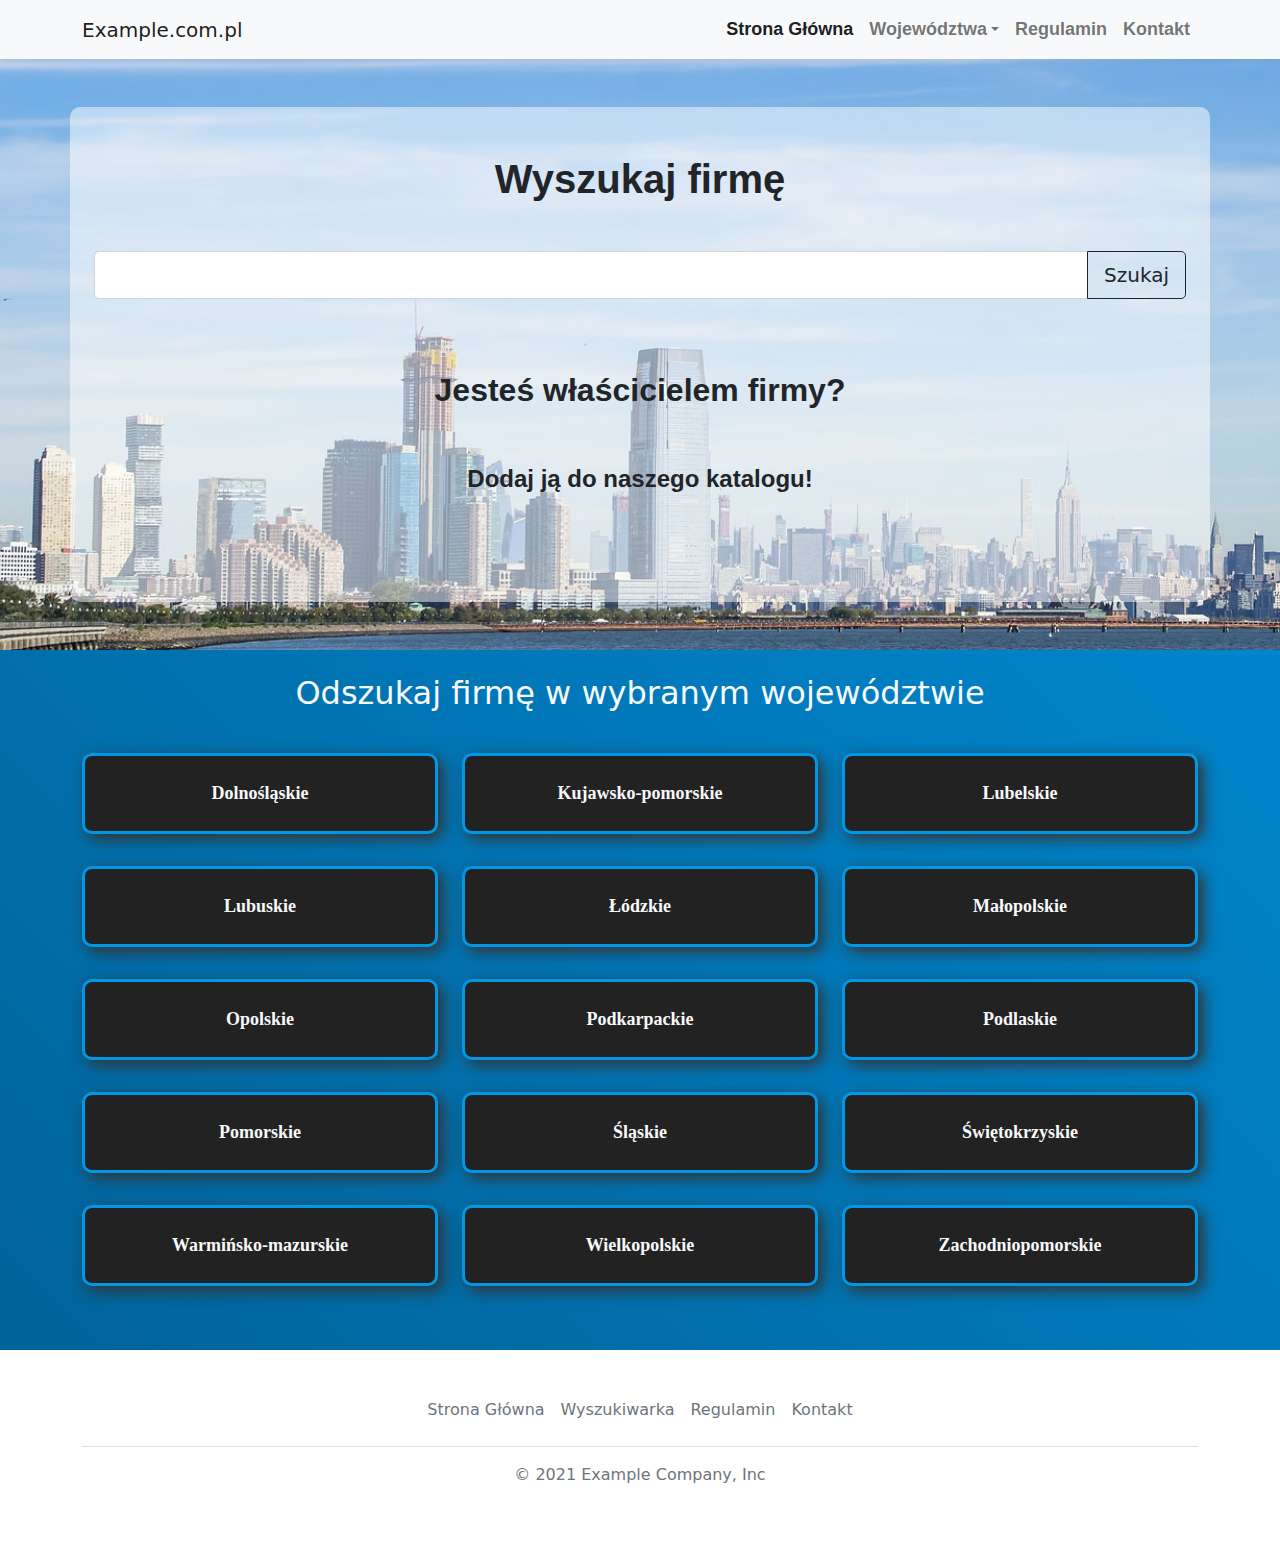
<file: index.html>
<!doctype html>
<html>
  <head>
    <meta charset="utf-8">
	<link rel="stylesheet" href="style.css">
    <title>Example.com.pl - Wyszukiwarka firm</title>
	
    <meta name="viewport" content="width=device-width, initial-scale=1">
    <meta name="description" content="">
    <link rel="canonical" href="https://getbootstrap.com/docs/5.1/examples/navbars/">
    <!-- Bootstrap core CSS -->
<link href="bootstrap.min.css" rel="stylesheet">
    <style>
      .bd-placeholder-img {
        font-size: 1.125rem;
        text-anchor: middle;
        -webkit-user-select: none;
        -moz-user-select: none;
        user-select: none;
      }
      @media (min-width: 768px) {
        .bd-placeholder-img-lg {
          font-size: 3.5rem;
        }
      }
    </style>
	
  </head>
  <body>
  
  <nav class="navbar navbar-expand-lg navbar-light bg-light shadow-sm">
    <div class="container-xl">
      <a class="navbar-brand" href="#">Example.com.pl</a>
      <button class="navbar-toggler" type="button" data-bs-toggle="collapse" data-bs-target="#navbarsExample07XL" aria-controls="navbarsExample07XL" aria-expanded="false" aria-label="Toggle navigation">
        <span class="navbar-toggler-icon"></span>
      </button>

      <div class="collapse navbar-collapse" id="navbarsExample07XL">
        <ul class="navbar-nav ms-auto mb-2 mb-lg-0">
          <li class="nav-item">
            <a class="nav-link active" aria-current="page" href="#"><font class="my_font">Strona Główna</font></a>
          </li>
		  
          <li class="nav-item dropdown">
            <a class="nav-link dropdown-toggle" href="#" id="dropdown07XL" data-bs-toggle="dropdown" aria-expanded="false"><font class="my_font">Województwa</font></a>
            <ul class="dropdown-menu" aria-labelledby="dropdown07XL">
              <li><a class="dropdown-item" href="wojewodztwo.html"><font class="my_font">Dolnoślaskie</font></a></li>
              <li><a class="dropdown-item" href="wojewodztwo.html"><font class="my_font">Kujawsko-pomorskie</font></a></li>
              <li><a class="dropdown-item" href="wojewodztwo.html"><font class="my_font">Lubelskie</font></a></li>
              <li><a class="dropdown-item" href="wojewodztwo.html"><font class="my_font">Lubuskie</font></a></li>
              <li><a class="dropdown-item" href="wojewodztwo.html"><font class="my_font">Łódzkie</font></a></li>
              <li><a class="dropdown-item" href="wojewodztwo.html"><font class="my_font">Małopolskie</font></a></li>
              <li><a class="dropdown-item" href="wojewodztwo.html"><font class="my_font">Opolskie</font></a></li>
              <li><a class="dropdown-item" href="wojewodztwo.html"><font class="my_font">Podkarpackie</font></a></li>
              <li><a class="dropdown-item" href="wojewodztwo.html"><font class="my_font">Podlaskie</font></a></li>
              <li><a class="dropdown-item" href="wojewodztwo.html"><font class="my_font">Pomorskie</font></a></li>
              <li><a class="dropdown-item" href="wojewodztwo.html"><font class="my_font">Śląskie</font></a></li>
              <li><a class="dropdown-item" href="wojewodztwo.html"><font class="my_font">Świętokrzyskie</font></a></li>
              <li><a class="dropdown-item" href="wojewodztwo.html"><font class="my_font">Warmińsko-mazurskie</font></a></li>
              <li><a class="dropdown-item" href="wojewodztwo.html"><font class="my_font">Wielkopolskie</font></a></li>
              <li><a class="dropdown-item" href="wojewodztwo.html"><font class="my_font">Zachodniopomorskie</font></a></li>
            </ul>
          </li>
          <li class="nav-item">
            <a class="nav-link " href="rules.html"><font class="my_font">Regulamin</font></a>
          </li>
          <li class="nav-item">
            <a class="nav-link " href="contact.html"><font class="my_font">Kontakt</font></a>
          </li>
        </ul>
      </div>
    </div>
  </nav>
  

<div class="container-fluid" id="divSearch">

	<div class="row">

    <div class="bg-image px-5 pt-5 background_image">

	    <div id="search_div" class="container-xl mb-5 search text-dark">
		    

		    <h1 class="fs-1 pt-5 text-center my_font">Wyszukaj firmę</h1>

			    <div class="input-group input-group-lg my-5">
				    <input type="text" class="form-control">
				    <button class="btn btn-outline-dark" type="button" id="search_button">Szukaj</button>
		    	</div>
		    <h2 class="fs-2 pt-4 text-center my_font">Jesteś właścicielem firmy?</h2>
		    <h2 class="fs-4 pt-5 text-center my_font">Dodaj ją do naszego katalogu!</h2>
	    </div>
    </div>
  </div>
</div>


<div class="container-fluid main_bg">
<div class="container" id="Wojewodztwa">
    <div class="row">
		  <div class="col-lg-12">
			  <div class="text-center my-4">
				  <h2 class="text-light">Odszukaj firmę w wybranym województwie</h2>
			  </div>
		  </div>
	  </div>
	
	<div class="row pb-5">
	    <div class="col-md-4 my-3 text-center">
			<a class="wave-btn" href="wojewodztwo.html" data-title="dolnośląskie"><font class="text-light">Dolnośląskie</font></a>
		</div>
	    <div class="col-md-4 my-3 text-center">
			<a class="wave-btn" href="wojewodztwo.html" data-title="dolnośląskie"><font class="text-light">Kujawsko-pomorskie</font></a>
		</div>
	    <div class="col-md-4 my-3 text-center">
			<a class="wave-btn" href="wojewodztwo.html" data-title="dolnośląskie"><font class="text-light">Lubelskie</font></a>
		</div>
	    <div class="col-md-4 my-3 text-center">
			<a class="wave-btn" href="wojewodztwo.html" data-title="dolnośląskie"><font class="text-light">Lubuskie</font></a>
		</div>
	    <div class="col-md-4 my-3 text-center">
			<a class="wave-btn" href="wojewodztwo.html" data-title="dolnośląskie"><font class="text-light">Łódzkie</font></a>
		</div>
	    <div class="col-md-4 my-3 text-center">
			<a class="wave-btn" href="wojewodztwo.html" data-title="dolnośląskie"><font class="text-light">Małopolskie</font></a>
		</div>
	    <div class="col-md-4 my-3 text-center">
			<a class="wave-btn" href="wojewodztwo.html" data-title="dolnośląskie"><font class="text-light">Opolskie</font></a>
		</div>
	    <div class="col-md-4 my-3 text-center">
			<a class="wave-btn" href="wojewodztwo.html" data-title="dolnośląskie"><font class="text-light">Podkarpackie</font></a>
		</div>
	    <div class="col-md-4 my-3 text-center">
			<a class="wave-btn" href="wojewodztwo.html" data-title="dolnośląskie"><font class="text-light">Podlaskie</font></a>
		</div>
	    <div class="col-md-4 my-3 text-center">
			<a class="wave-btn" href="wojewodztwo.html" data-title="dolnośląskie"><font class="text-light">Pomorskie</font></a>
		</div>
	    <div class="col-md-4 my-3 text-center">
			<a class="wave-btn" href="wojewodztwo.html" data-title="dolnośląskie"><font class="text-light">Śląskie</font></a>
		</div>
	    <div class="col-md-4 my-3 text-center">
			<a class="wave-btn" href="wojewodztwo.html" data-title="dolnośląskie"><font class="text-light">Świętokrzyskie</font></a>
		</div>
	    <div class="col-md-4 my-3 text-center">
			<a class="wave-btn" href="wojewodztwo.html" data-title="dolnośląskie"><font class="text-light">Warmińsko-mazurskie</font></a>
		</div>
	    <div class="col-md-4 my-3 text-center">
			<a class="wave-btn" href="wojewodztwo.html" data-title="dolnośląskie"><font class="text-light">Wielkopolskie</font></a>
		</div>
	    <div class="col-md-4 my-3 text-center">
			<a class="wave-btn" href="wojewodztwo.html" data-title="dolnośląskie"><font class="text-light">Zachodniopomorskie</font></a>
		</div>
	</div>
</div>
</div>
	
	
<div class="container">
  <footer class="py-3 my-4">
    <ul class="nav justify-content-center border-bottom pb-3 mb-3">
      <li class="nav-item"><a href="index.html" class="nav-link px-2 text-muted">Strona Główna</a></li>
      <li class="nav-item"><a href="#divSearch" class="nav-link px-2 text-muted">Wyszukiwarka</a></li>
      <li class="nav-item"><a href="rules.html" class="nav-link px-2 text-muted">Regulamin</a></li>
      <li class="nav-item"><a href="contact.html" class="nav-link px-2 text-muted">Kontakt</a></li>
    </ul>
    <p class="text-center text-muted">&copy; 2021 Example Company, Inc</p>
  </footer>
</div>

    <script src="bootstrap.bundle.min.js"></script>
  </body>
</html>
</file>
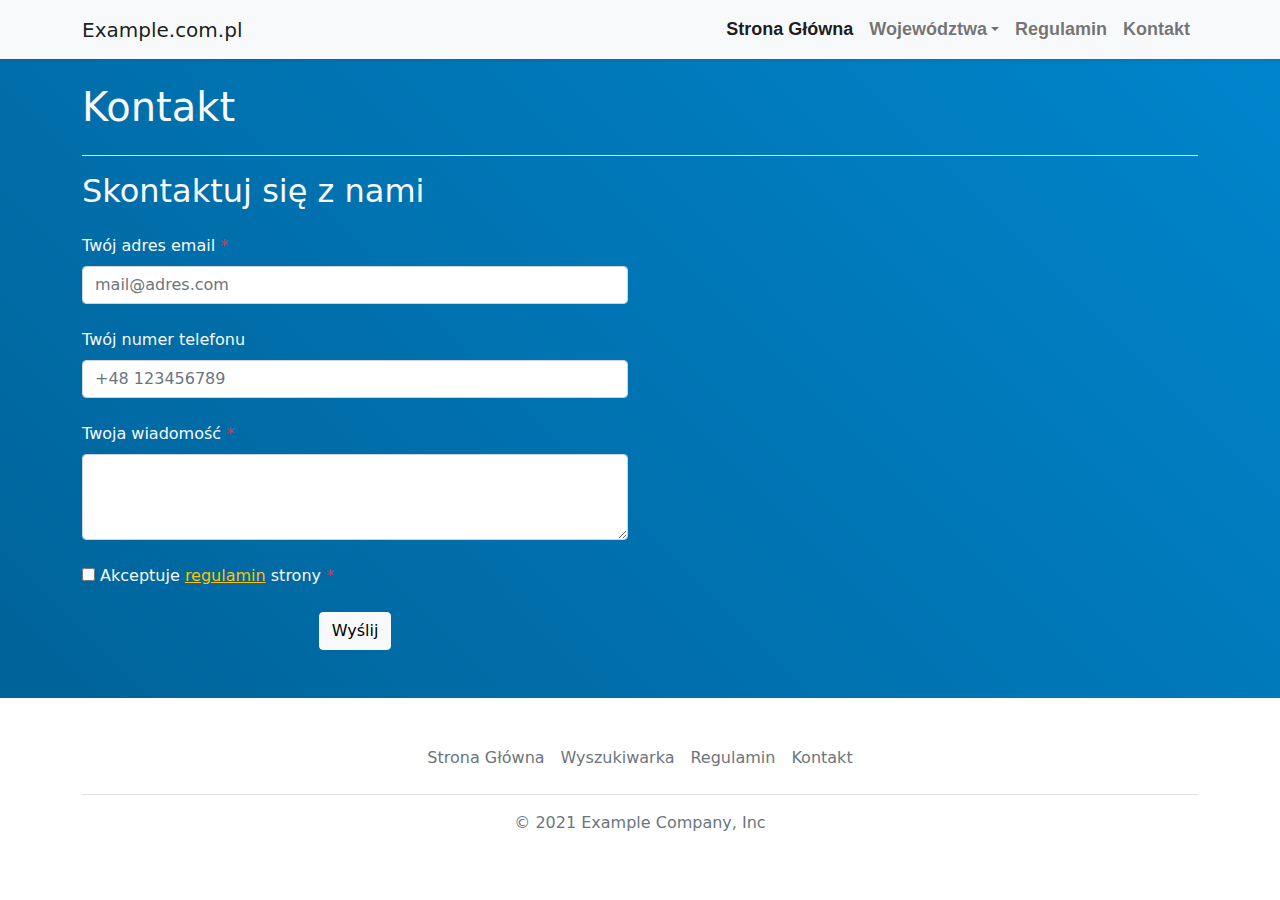
<file: contact.html>
<!doctype html>
<html>
  <head>
    <meta charset="utf-8">
	<link rel="stylesheet" href="style.css">
    <title>Example.com.pl - Kontakt z nami</title>
	
    <meta name="viewport" content="width=device-width, initial-scale=1">
    <meta name="description" content="">
    <link rel="canonical" href="https://getbootstrap.com/docs/5.1/examples/navbars/">
    <!-- Bootstrap core CSS -->
<link href="bootstrap.min.css" rel="stylesheet">
    <style>
      .bd-placeholder-img {
        font-size: 1.125rem;
        text-anchor: middle;
        -webkit-user-select: none;
        -moz-user-select: none;
        user-select: none;
      }
      @media (min-width: 768px) {
        .bd-placeholder-img-lg {
          font-size: 3.5rem;
        }
      }
    </style>
	
  </head>
  <body>
  
  <nav class="navbar navbar-expand-lg navbar-light bg-light shadow-sm">
    <div class="container-xl">
      <a class="navbar-brand" href="index.html">Example.com.pl</a>
      <button class="navbar-toggler" type="button" data-bs-toggle="collapse" data-bs-target="#navbarsExample07XL" aria-controls="navbarsExample07XL" aria-expanded="false" aria-label="Toggle navigation">
        <span class="navbar-toggler-icon"></span>
      </button>

      <div class="collapse navbar-collapse" id="navbarsExample07XL">
        <ul class="navbar-nav ms-auto mb-2 mb-lg-0">
          <li class="nav-item">
            <a class="nav-link active" aria-current="page" href="index.html"><font class="my_font">Strona Główna</font></a>
          </li>
		  
          <li class="nav-item dropdown">
            <a class="nav-link dropdown-toggle" href="#" id="dropdown07XL" data-bs-toggle="dropdown" aria-expanded="false"><font class="my_font">Województwa</font></a>
            <ul class="dropdown-menu" aria-labelledby="dropdown07XL">
              <li><a class="dropdown-item" href="wojewodztwo.html"><font class="my_font">Dolnoślaskie</font></a></li>
              <li><a class="dropdown-item" href="wojewodztwo.html"><font class="my_font">Kujawsko-pomorskie</font></a></li>
              <li><a class="dropdown-item" href="wojewodztwo.html"><font class="my_font">Lubelskie</font></a></li>
              <li><a class="dropdown-item" href="wojewodztwo.html"><font class="my_font">Lubuskie</font></a></li>
              <li><a class="dropdown-item" href="wojewodztwo.html"><font class="my_font">Łódzkie</font></a></li>
              <li><a class="dropdown-item" href="wojewodztwo.html"><font class="my_font">Małopolskie</font></a></li>
              <li><a class="dropdown-item" href="wojewodztwo.html"><font class="my_font">Opolskie</font></a></li>
              <li><a class="dropdown-item" href="wojewodztwo.html"><font class="my_font">Podkarpackie</font></a></li>
              <li><a class="dropdown-item" href="wojewodztwo.html"><font class="my_font">Podlaskie</font></a></li>
              <li><a class="dropdown-item" href="wojewodztwo.html"><font class="my_font">Pomorskie</font></a></li>
              <li><a class="dropdown-item" href="wojewodztwo.html"><font class="my_font">Śląskie</font></a></li>
              <li><a class="dropdown-item" href="wojewodztwo.html"><font class="my_font">Świętokrzyskie</font></a></li>
              <li><a class="dropdown-item" href="wojewodztwo.html"><font class="my_font">Warmińsko-mazurskie</font></a></li>
              <li><a class="dropdown-item" href="wojewodztwo.html"><font class="my_font">Wielkopolskie</font></a></li>
              <li><a class="dropdown-item" href="wojewodztwo.html"><font class="my_font">Zachodniopomorskie</font></a></li>
            </ul>
          </li>
          <li class="nav-item">
            <a class="nav-link " href="rules.html"><font class="my_font">Regulamin</font></a>
          </li>
          <li class="nav-item">
            <a class="nav-link " href="contact.html"><font class="my_font">Kontakt</font></a>
          </li>
        </ul>
      </div>
    </div>
  </nav>

<div class="container-fluid main_bg pb-5">
  <div class="container" id="contact">
    <div class="row">
		  <div class="col-md-12">
			  <div class="text-left mt-4 border-bottom">
				  <h1 class="text-light mb-4" id="conTitle">Kontakt</h1>
			  </div>
			  <div class="text-left mt-3 mb-4">
				  <h2 class="text-light">Skontaktuj się z nami</h2>
			  </div>
		  </div>
	  </div>
	
    <div class="row">
      <div class="col-sm-12 col-md-12 col-lg-6">
	      <div class="">
          <form>
            <div class="form-group text-light mb-4">
              <label for="InputEmail" class="mb-2">Twój adres email <span class="text-danger">*</span></label>
              <input type="email" class="form-control" id="InputEmail" required="required" placeholder="mail@adres.com">
            </div>
            <div class="form-group text-light mb-4">
              <label for="InputEmail" class="mb-2">Twój numer telefonu</label>
              <input type="tel" class="form-control" id="exampleFormControlInput1" placeholder="+48 123456789">
            </div>
            <div class="form-group text-light">
              <label for="exampleFormControlTextarea1" class="mb-2">Twoja wiadomość <span class="text-danger">*</span></label>
              <textarea class="form-control mb-4" id="exampleFormControlTextarea1" rows="3" required="required"></textarea>
            </div>
              <div class="checkbox text-light">
                <label>
                  <input type="checkbox" id="InputRules" name="rules" value="1" required="required"> Akceptuje <a href="rules.html" class="text-warning" target="_blank">regulamin</a> strony <span class="text-danger">*</span>
                </label>
              </div>
            <div class="text-center mt-4">
              <button type="submit" class="btn btn-light">Wyślij</button>
            </div>
          </form>
        </div>
      </div>
    </div>

  </div>
</div>
	
	
<div class="container">
  <footer class="py-3 my-4">
    <ul class="nav justify-content-center border-bottom pb-3 mb-3">
      <li class="nav-item"><a href="index.html" class="nav-link px-2 text-muted">Strona Główna</a></li>
      <li class="nav-item"><a href="index.html#divSearch" class="nav-link px-2 text-muted">Wyszukiwarka</a></li>
      <li class="nav-item"><a href="rules.html" class="nav-link px-2 text-muted">Regulamin</a></li>
      <li class="nav-item"><a href="contact.html" class="nav-link px-2 text-muted">Kontakt</a></li>
    </ul>
    <p class="text-center text-muted">&copy; 2021 Example Company, Inc</p>
  </footer>
</div>

    <script src="bootstrap.bundle.min.js"></script>
  </body>
</html>
</file>
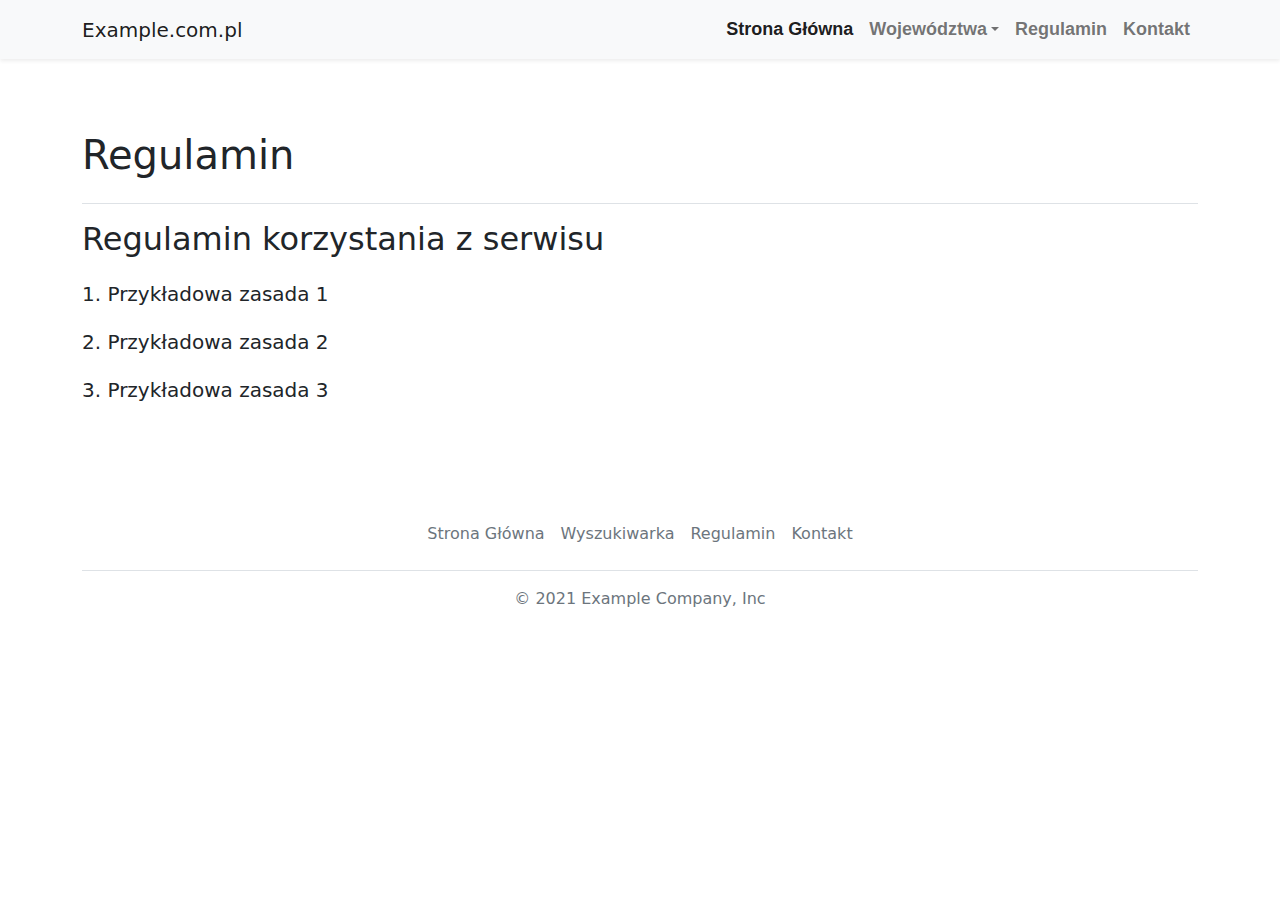
<file: rules.html>
<!doctype html>
<html>
  <head>
    <meta charset="utf-8">
	<link rel="stylesheet" href="style.css">
    <title>Example.com.pl - Regulamin</title>
	
    <meta name="viewport" content="width=device-width, initial-scale=1">
    <meta name="description" content="">
    <link rel="canonical" href="https://getbootstrap.com/docs/5.1/examples/navbars/">
    <!-- Bootstrap core CSS -->
<link href="bootstrap.min.css" rel="stylesheet">
    <style>
      .bd-placeholder-img {
        font-size: 1.125rem;
        text-anchor: middle;
        -webkit-user-select: none;
        -moz-user-select: none;
        user-select: none;
      }
      @media (min-width: 768px) {
        .bd-placeholder-img-lg {
          font-size: 3.5rem;
        }
      }
    </style>
	
  </head>
  <body>
  
  <nav class="navbar navbar-expand-lg navbar-light bg-light shadow-sm">
    <div class="container-xl">
      <a class="navbar-brand" href="index.html">Example.com.pl</a>
      <button class="navbar-toggler" type="button" data-bs-toggle="collapse" data-bs-target="#navbarsExample07XL" aria-controls="navbarsExample07XL" aria-expanded="false" aria-label="Toggle navigation">
        <span class="navbar-toggler-icon"></span>
      </button>

      <div class="collapse navbar-collapse" id="navbarsExample07XL">
        <ul class="navbar-nav ms-auto mb-2 mb-lg-0">
          <li class="nav-item">
            <a class="nav-link active" aria-current="page" href="index.html"><font class="my_font">Strona Główna</font></a>
          </li>
		  
          <li class="nav-item dropdown">
            <a class="nav-link dropdown-toggle" href="#" id="dropdown07XL" data-bs-toggle="dropdown" aria-expanded="false"><font class="my_font">Województwa</font></a>
            <ul class="dropdown-menu" aria-labelledby="dropdown07XL">
              <li><a class="dropdown-item" href="wojewodztwo.html"><font class="my_font">Dolnoślaskie</font></a></li>
              <li><a class="dropdown-item" href="wojewodztwo.html"><font class="my_font">Kujawsko-pomorskie</font></a></li>
              <li><a class="dropdown-item" href="wojewodztwo.html"><font class="my_font">Lubelskie</font></a></li>
              <li><a class="dropdown-item" href="wojewodztwo.html"><font class="my_font">Lubuskie</font></a></li>
              <li><a class="dropdown-item" href="wojewodztwo.html"><font class="my_font">Łódzkie</font></a></li>
              <li><a class="dropdown-item" href="wojewodztwo.html"><font class="my_font">Małopolskie</font></a></li>
              <li><a class="dropdown-item" href="wojewodztwo.html"><font class="my_font">Opolskie</font></a></li>
              <li><a class="dropdown-item" href="wojewodztwo.html"><font class="my_font">Podkarpackie</font></a></li>
              <li><a class="dropdown-item" href="wojewodztwo.html"><font class="my_font">Podlaskie</font></a></li>
              <li><a class="dropdown-item" href="wojewodztwo.html"><font class="my_font">Pomorskie</font></a></li>
              <li><a class="dropdown-item" href="wojewodztwo.html"><font class="my_font">Śląskie</font></a></li>
              <li><a class="dropdown-item" href="wojewodztwo.html"><font class="my_font">Świętokrzyskie</font></a></li>
              <li><a class="dropdown-item" href="wojewodztwo.html"><font class="my_font">Warmińsko-mazurskie</font></a></li>
              <li><a class="dropdown-item" href="wojewodztwo.html"><font class="my_font">Wielkopolskie</font></a></li>
              <li><a class="dropdown-item" href="wojewodztwo.html"><font class="my_font">Zachodniopomorskie</font></a></li>
            </ul>
          </li>
          <li class="nav-item">
            <a class="nav-link " href="rules.html"><font class="my_font">Regulamin</font></a>
          </li>
          <li class="nav-item">
            <a class="nav-link " href="contact.html"><font class="my_font">Kontakt</font></a>
          </li>
        </ul>
      </div>
    </div>
  </nav>

<div class="container-fluid pb-5 mt-5">
  <div class="container" id="rules">
    <div class="row">
		  <div class="col-md-12">
			  <div class="text-left mt-4 border-bottom">
				  <h1 class="text-dark mb-4" id="rulesTitle">Regulamin</h1>
			  </div>
			  <div class="text-left mt-3 mb-4">
				  <h2 class="text-dark">Regulamin korzystania z serwisu</h2>
			  </div>
        <div class="text-left mt-3 mb-4">
          <h5 class="text-dark">1. Przykładowa zasada 1</h5>
        </div>
        <div class="text-left mt-3 mb-4">
          <h5 class="text-dark">2. Przykładowa zasada 2</h5>
        </div>
        <div class="text-left mt-3 mb-4">
          <h5 class="text-dark">3. Przykładowa zasada 3</h5>
        </div>
		  </div>
	  </div>
	
    <div class="row">
      <div class="col-sm-12 col-md-12 col-lg-6">
        
      </div>
    </div>

  </div>
</div>
	
	
<div class="container">
  <footer class="py-3 my-4">
    <ul class="nav justify-content-center border-bottom pb-3 mb-3">
      <li class="nav-item"><a href="index.html" class="nav-link px-2 text-muted">Strona Główna</a></li>
      <li class="nav-item"><a href="index.html#divSearch" class="nav-link px-2 text-muted">Wyszukiwarka</a></li>
      <li class="nav-item"><a href="rules.html" class="nav-link px-2 text-muted">Regulamin</a></li>
      <li class="nav-item"><a href="contact.html" class="nav-link px-2 text-muted">Kontakt</a></li>
    </ul>
    <p class="text-center text-muted">&copy; 2021 Example Company, Inc</p>
  </footer>
</div>

    <script src="bootstrap.bundle.min.js"></script>
  </body>
</html>
</file>
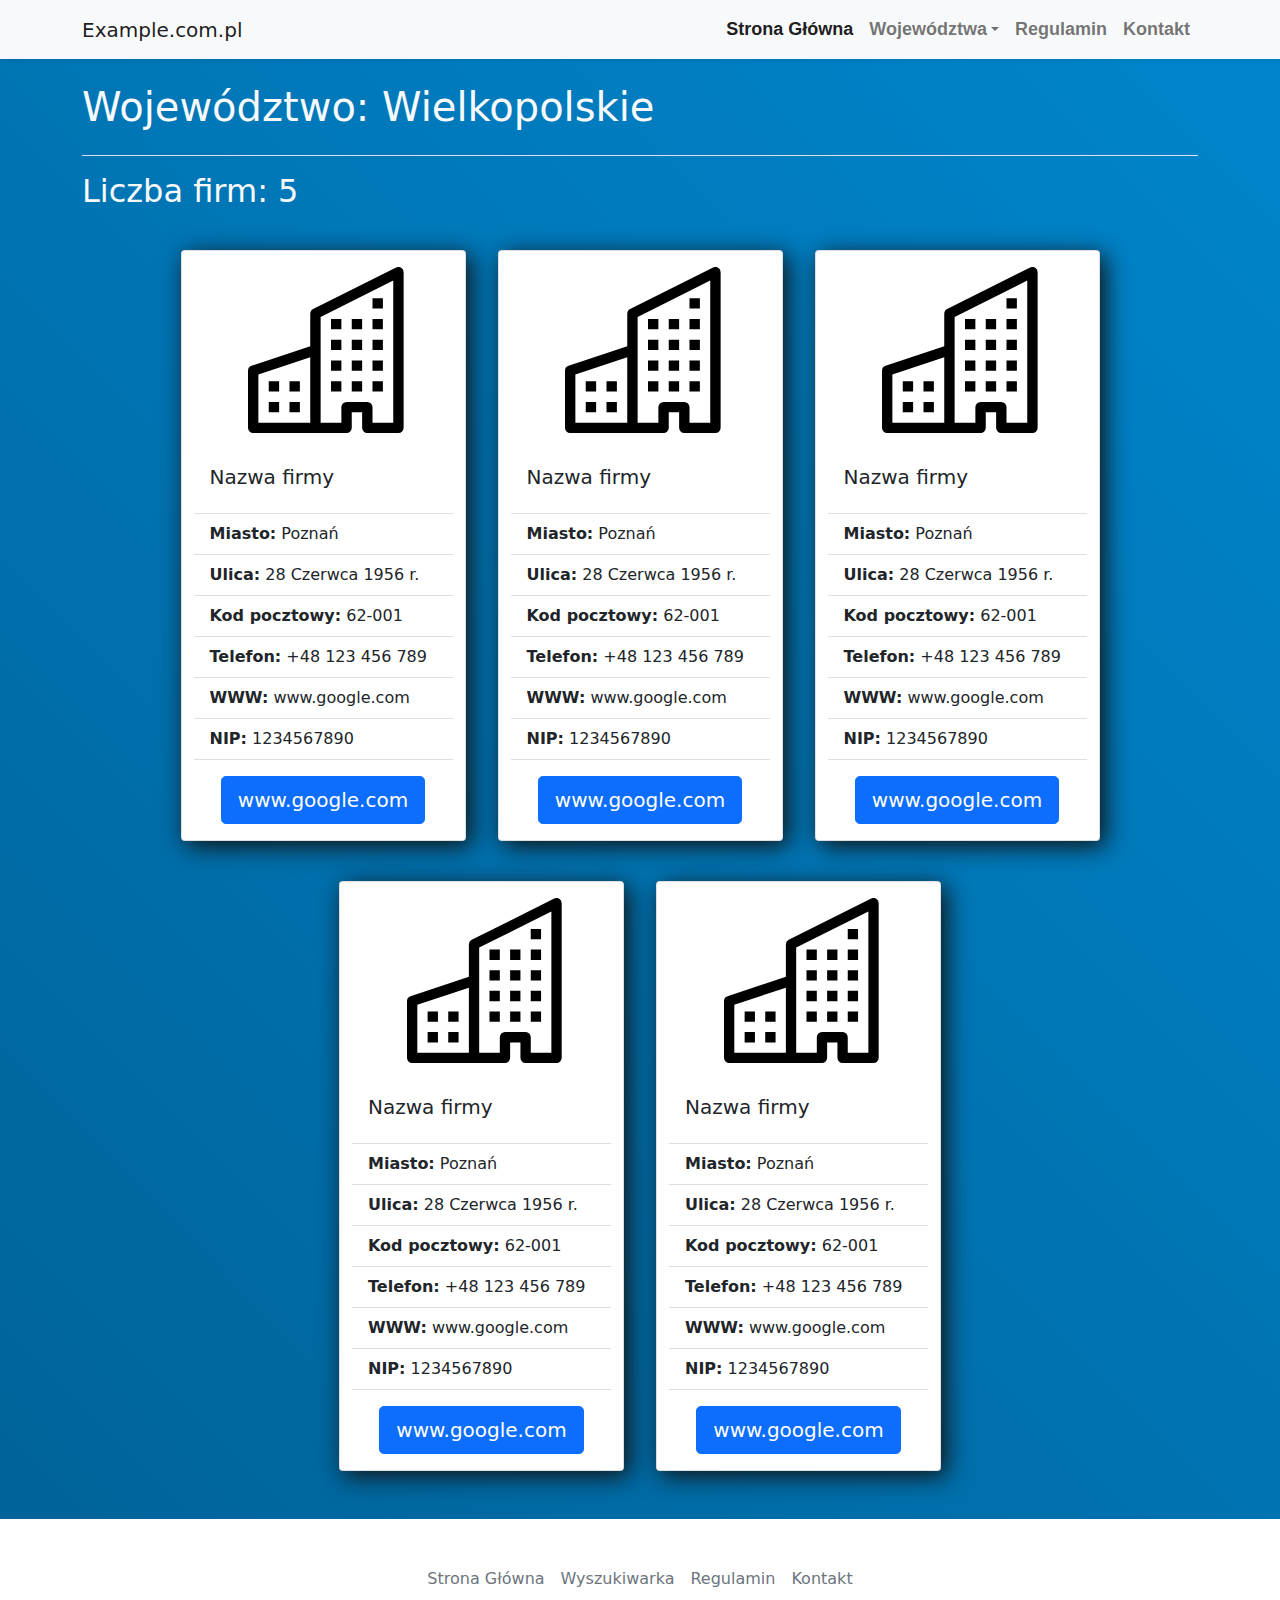
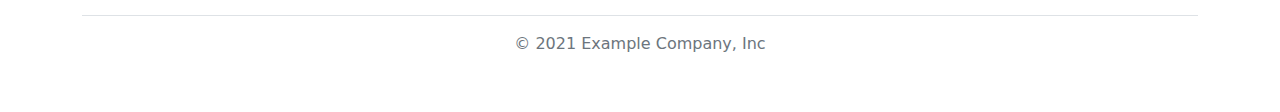
<file: wojewodztwo.html>
<!doctype html>
<html>
  <head>
    <meta charset="utf-8">
	<link rel="stylesheet" href="style.css">
    <title>Example.com.pl - &lt;Województwo&gt;</title>
	
    <meta name="viewport" content="width=device-width, initial-scale=1">
    <meta name="description" content="">
    <link rel="canonical" href="https://getbootstrap.com/docs/5.1/examples/navbars/">
    <!-- Bootstrap core CSS -->
<link href="bootstrap.min.css" rel="stylesheet">
    <style>
      .bd-placeholder-img {
        font-size: 1.125rem;
        text-anchor: middle;
        -webkit-user-select: none;
        -moz-user-select: none;
        user-select: none;
      }
      @media (min-width: 768px) {
        .bd-placeholder-img-lg {
          font-size: 3.5rem;
        }
      }
    </style>
	
  </head>
  <body>
  
  <nav class="navbar navbar-expand-lg navbar-light bg-light shadow-sm">
    <div class="container-xl">
      <a class="navbar-brand" href="index.html">Example.com.pl</a>
      <button class="navbar-toggler" type="button" data-bs-toggle="collapse" data-bs-target="#navbarsExample07XL" aria-controls="navbarsExample07XL" aria-expanded="false" aria-label="Toggle navigation">
        <span class="navbar-toggler-icon"></span>
      </button>

      <div class="collapse navbar-collapse" id="navbarsExample07XL">
        <ul class="navbar-nav ms-auto mb-2 mb-lg-0">
          <li class="nav-item">
            <a class="nav-link active" aria-current="page" href="index.html"><font class="my_font">Strona Główna</font></a>
          </li>
		  
          <li class="nav-item dropdown">
            <a class="nav-link dropdown-toggle" href="#" id="dropdown07XL" data-bs-toggle="dropdown" aria-expanded="false"><font class="my_font">Województwa</font></a>
            <ul class="dropdown-menu" aria-labelledby="dropdown07XL">
              <li><a class="dropdown-item" href="wojewodztwo.html"><font class="my_font">Dolnoślaskie</font></a></li>
              <li><a class="dropdown-item" href="wojewodztwo.html"><font class="my_font">Kujawsko-pomorskie</font></a></li>
              <li><a class="dropdown-item" href="wojewodztwo.html"><font class="my_font">Lubelskie</font></a></li>
              <li><a class="dropdown-item" href="wojewodztwo.html"><font class="my_font">Lubuskie</font></a></li>
              <li><a class="dropdown-item" href="wojewodztwo.html"><font class="my_font">Łódzkie</font></a></li>
              <li><a class="dropdown-item" href="wojewodztwo.html"><font class="my_font">Małopolskie</font></a></li>
              <li><a class="dropdown-item" href="wojewodztwo.html"><font class="my_font">Opolskie</font></a></li>
              <li><a class="dropdown-item" href="wojewodztwo.html"><font class="my_font">Podkarpackie</font></a></li>
              <li><a class="dropdown-item" href="wojewodztwo.html"><font class="my_font">Podlaskie</font></a></li>
              <li><a class="dropdown-item" href="wojewodztwo.html"><font class="my_font">Pomorskie</font></a></li>
              <li><a class="dropdown-item" href="wojewodztwo.html"><font class="my_font">Śląskie</font></a></li>
              <li><a class="dropdown-item" href="wojewodztwo.html"><font class="my_font">Świętokrzyskie</font></a></li>
              <li><a class="dropdown-item" href="wojewodztwo.html"><font class="my_font">Warmińsko-mazurskie</font></a></li>
              <li><a class="dropdown-item" href="wojewodztwo.html"><font class="my_font">Wielkopolskie</font></a></li>
              <li><a class="dropdown-item" href="wojewodztwo.html"><font class="my_font">Zachodniopomorskie</font></a></li>
            </ul>
          </li>
          <li class="nav-item">
            <a class="nav-link " href="rules.html"><font class="my_font">Regulamin</font></a>
          </li>
          <li class="nav-item">
            <a class="nav-link " href="contact.html"><font class="my_font">Kontakt</font></a>
          </li>
        </ul>
      </div>
    </div>
  </nav>

<div class="container-fluid main_bg pb-5">
  <div class="container" id="Wojewodztwa">
    <div class="row">
		  <div class="col-lg-12">
			  <div class="text-left mt-4 border-bottom">
				  <h1 class="text-light mb-4" id="wojTitle">Województwo: Wielkopolskie</h1>
			  </div>
			  <div class="text-left mt-3 mb-4">
				  <h2 class="text-light" id="wojNumber">Liczba firm: 5</h2>
			  </div>
		  </div>
	  </div>
	
    <div class="row row-cols-1 row-cols-md-1 row-cols-lg-3 g-4 justify-content-center">
      <div class="col-12 col-sm-7 col-md-5 col-lg-4 col-xl-3 mx-3">
      	<div class="row justify-content-center">
	        <div class="my_shadow card h-100 mt-3">
	      	  <div class="text-center">
              <img class="card-img-top img-fluid ps-3 py-3 text-center" style="width: 70%;" src="building.svg" alt="Obraz firmy">
            </div>
            <div class="card-body">
              <h5 class="card-title">Nazwa firmy</h5>
            </div>
            <ul class="list-group list-group-flush">
              <li class="list-group-item"><b>Miasto:</b> Poznań</li>
              <li class="list-group-item"><b>Ulica:</b> 28 Czerwca 1956 r.</li>
              <li class="list-group-item"><b>Kod pocztowy:</b> 62-001</li>
              <li class="list-group-item"><b>Telefon:</b> +48 123 456 789</li>
              <li class="list-group-item"><b>WWW:</b> www.google.com</li>
              <li class="list-group-item"><b>NIP:</b> 1234567890</li>
            </ul>
            <div class="card-body text-center justify-content-center">
        	    <a href="#">
                <button type="button" class="btn btn-outline-primary btn-lg active">www.google.com</button>
              </a>
            </div>
          </div>
        </div>
      </div>

      <div class="col-12 col-sm-7 col-md-5 col-lg-4 col-xl-3 mx-3">
      	<div class="row justify-content-center">
	        <div class="my_shadow card h-100 mt-3">
	      	  <div class="text-center">
              <img class="card-img-top img-fluid ps-3 py-3 text-center" style="width: 70%;" src="building.svg" alt="Obraz firmy">
            </div>
            <div class="card-body">
              <h5 class="card-title">Nazwa firmy</h5>
            </div>
            <ul class="list-group list-group-flush">
              <li class="list-group-item"><b>Miasto:</b> Poznań</li>
              <li class="list-group-item"><b>Ulica:</b> 28 Czerwca 1956 r.</li>
              <li class="list-group-item"><b>Kod pocztowy:</b> 62-001</li>
              <li class="list-group-item"><b>Telefon:</b> +48 123 456 789</li>
              <li class="list-group-item"><b>WWW:</b> www.google.com</li>
              <li class="list-group-item"><b>NIP:</b> 1234567890</li>
            </ul>
            <div class="card-body text-center justify-content-center">
        	    <a href="#">
                <button type="button" class="btn btn-outline-primary btn-lg active">www.google.com</button>
              </a>
            </div>
          </div>
        </div>
      </div>

      <div class="col-12 col-sm-7 col-md-5 col-lg-4 col-xl-3 mx-3">
      	<div class="row justify-content-center">
	        <div class="my_shadow card h-100 mt-3">
	      	  <div class="text-center">
              <img class="card-img-top img-fluid ps-3 py-3 text-center" style="width: 70%;" src="building.svg" alt="Obraz firmy">
            </div>
            <div class="card-body">
              <h5 class="card-title">Nazwa firmy</h5>
            </div>
            <ul class="list-group list-group-flush">
              <li class="list-group-item"><b>Miasto:</b> Poznań</li>
              <li class="list-group-item"><b>Ulica:</b> 28 Czerwca 1956 r.</li>
              <li class="list-group-item"><b>Kod pocztowy:</b> 62-001</li>
              <li class="list-group-item"><b>Telefon:</b> +48 123 456 789</li>
              <li class="list-group-item"><b>WWW:</b> www.google.com</li>
              <li class="list-group-item"><b>NIP:</b> 1234567890</li>
            </ul>
            <div class="card-body text-center justify-content-center">
        	    <a href="#">
                <button type="button" class="btn btn-outline-primary btn-lg active">www.google.com</button>
              </a>
            </div>
          </div>
        </div>
      </div>

      <div class="col-12 col-sm-7 col-md-5 col-lg-4 col-xl-3 mx-3">
      	<div class="row justify-content-center">
	        <div class="my_shadow card h-100 mt-3">
	      	  <div class="text-center">
              <img class="card-img-top img-fluid ps-3 py-3 text-center" style="width: 70%;" src="building.svg" alt="Obraz firmy">
            </div>
            <div class="card-body">
              <h5 class="card-title">Nazwa firmy</h5>
            </div>
            <ul class="list-group list-group-flush">
              <li class="list-group-item"><b>Miasto:</b> Poznań</li>
              <li class="list-group-item"><b>Ulica:</b> 28 Czerwca 1956 r.</li>
              <li class="list-group-item"><b>Kod pocztowy:</b> 62-001</li>
              <li class="list-group-item"><b>Telefon:</b> +48 123 456 789</li>
              <li class="list-group-item"><b>WWW:</b> www.google.com</li>
              <li class="list-group-item"><b>NIP:</b> 1234567890</li>
            </ul>
            <div class="card-body text-center justify-content-center">
        	    <a href="#">
                <button type="button" class="btn btn-outline-primary btn-lg active">www.google.com</button>
              </a>
            </div>
          </div>
        </div>
      </div>

      <div class="col-12 col-sm-7 col-md-5 col-lg-4 col-xl-3 mx-3">
      	<div class="row justify-content-center">
	        <div class="my_shadow card h-100 mt-3">
	      	  <div class="text-center">
              <img class="card-img-top img-fluid ps-3 py-3 text-center" style="width: 70%;" src="building.svg" alt="Obraz firmy">
            </div>
            <div class="card-body">
              <h5 class="card-title">Nazwa firmy</h5>
            </div>
            <ul class="list-group list-group-flush">
              <li class="list-group-item"><b>Miasto:</b> Poznań</li>
              <li class="list-group-item"><b>Ulica:</b> 28 Czerwca 1956 r.</li>
              <li class="list-group-item"><b>Kod pocztowy:</b> 62-001</li>
              <li class="list-group-item"><b>Telefon:</b> +48 123 456 789</li>
              <li class="list-group-item"><b>WWW:</b> www.google.com</li>
              <li class="list-group-item"><b>NIP:</b> 1234567890</li>
            </ul>
            <div class="card-body text-center justify-content-center">
        	    <a href="#">
                <button type="button" class="btn btn-outline-primary btn-lg active">www.google.com</button>
              </a>
            </div>
          </div>
        </div>
      
      </div>
    </div>

  </div>
</div>
	
	
<div class="container">
  <footer class="py-3 my-4">
    <ul class="nav justify-content-center border-bottom pb-3 mb-3">
      <li class="nav-item"><a href="index.html" class="nav-link px-2 text-muted">Strona Główna</a></li>
      <li class="nav-item"><a href="index.html#divSearch" class="nav-link px-2 text-muted">Wyszukiwarka</a></li>
      <li class="nav-item"><a href="rules.html" class="nav-link px-2 text-muted">Regulamin</a></li>
      <li class="nav-item"><a href="contact.html" class="nav-link px-2 text-muted">Kontakt</a></li>
    </ul>
    <p class="text-center text-muted">&copy; 2021 Example Company, Inc</p>
  </footer>
</div>

    <script src="bootstrap.bundle.min.js"></script>
  </body>
</html>
</file>
<file: style.css>
body {font-family: 'Trebuchet MS', sans-serif;}

.my_font {
  font-family: 'Trebuchet MS', sans-serif;
  font-weight: 600;
  font-size: 18px;
}

html, body {
  padding: 0;
  margin: 0;
  scroll-behavior: smooth;
}

.header {
  margin: 0;
}

.search {
  padding-bottom: 100px;
  border-radius: 10px;
  background-color: rgba(255, 255, 255, 0.5);
}

.background_image {
  background-image: url("city.jpg");
  background-repeat: no-repeat;
  background-size: cover;
}
.search_color {
  background-image: url("flowers.jpg");
  background-repeat: no-repeat;
  background-size: cover;
}

.title {
  font-size: 36px;
  color: white;
  paxdding: 10px;
  toxp: 20px;
}
.main_bg {
  width: 100%;
  background-image: linear-gradient(45deg, #006399, #0074b3, #0085cc);
  margin: auto;
}

.rules-a {
  text-decoration: none;
}
.rules-a:link {
  color: green;
}

/* visited link */
.rules-a:visited {
  color: green;
}

/* mouse over link */
.rules-a:hover {
  color: red;
}

/* selected link */
.rules-a:active {
  color: yellow;
}

.my_shadow {
  box-shadow: 5px 5px 25px #111;
}

.wave-btn {
  color: #fff;
  box-shadow: 5px 5px 15px #333;
  text-decoration: none;
  text-align: center;
  background: #222;
  padding: 24px 0px;
  width: 100%;
  display: block;
  border: 3px solid #0097e6;
  font-size: 18px;
  font-weight: 600;
  font-family: "Noto Sans";
  border-radius: 10px;
  transform: translate(0%, 0%);
  overflow: hidden;
  transition: all .75s;
}
.wave-btn:before {
  z-index: -1;
  content: "";
  width: 100%;
  height: 100%;
  left: 50%;
  top: 170%;
  position: absolute;
  border-radius: 0px;
  background-color: #0097e6;
  transform: translate(-50%);
  anixmation: wave 10s infinite linear;
  transition: all .75s;
}
.wave-btn:hover {
  -moz-transform: scale(1.04); /* mozF */
  -ms-transform: scale(1.04); /* IE 9 */
  -webkit-transform: scale(1.04); /* Safari 3-8 */
  transform: scale(1.04);
}
.wave-btn:hover{
  box-shadow: 10px 10px 15px #333;
}

.wave-btn:hover:before {
  top: 0px;
}

@keyframes wave {
  0% {
     transform: translate(-50%) rotate(-180deg);  
  }
    
    
  100% {
       transform: translate(-50%) rotate(360deg);
  }
}
</file>
